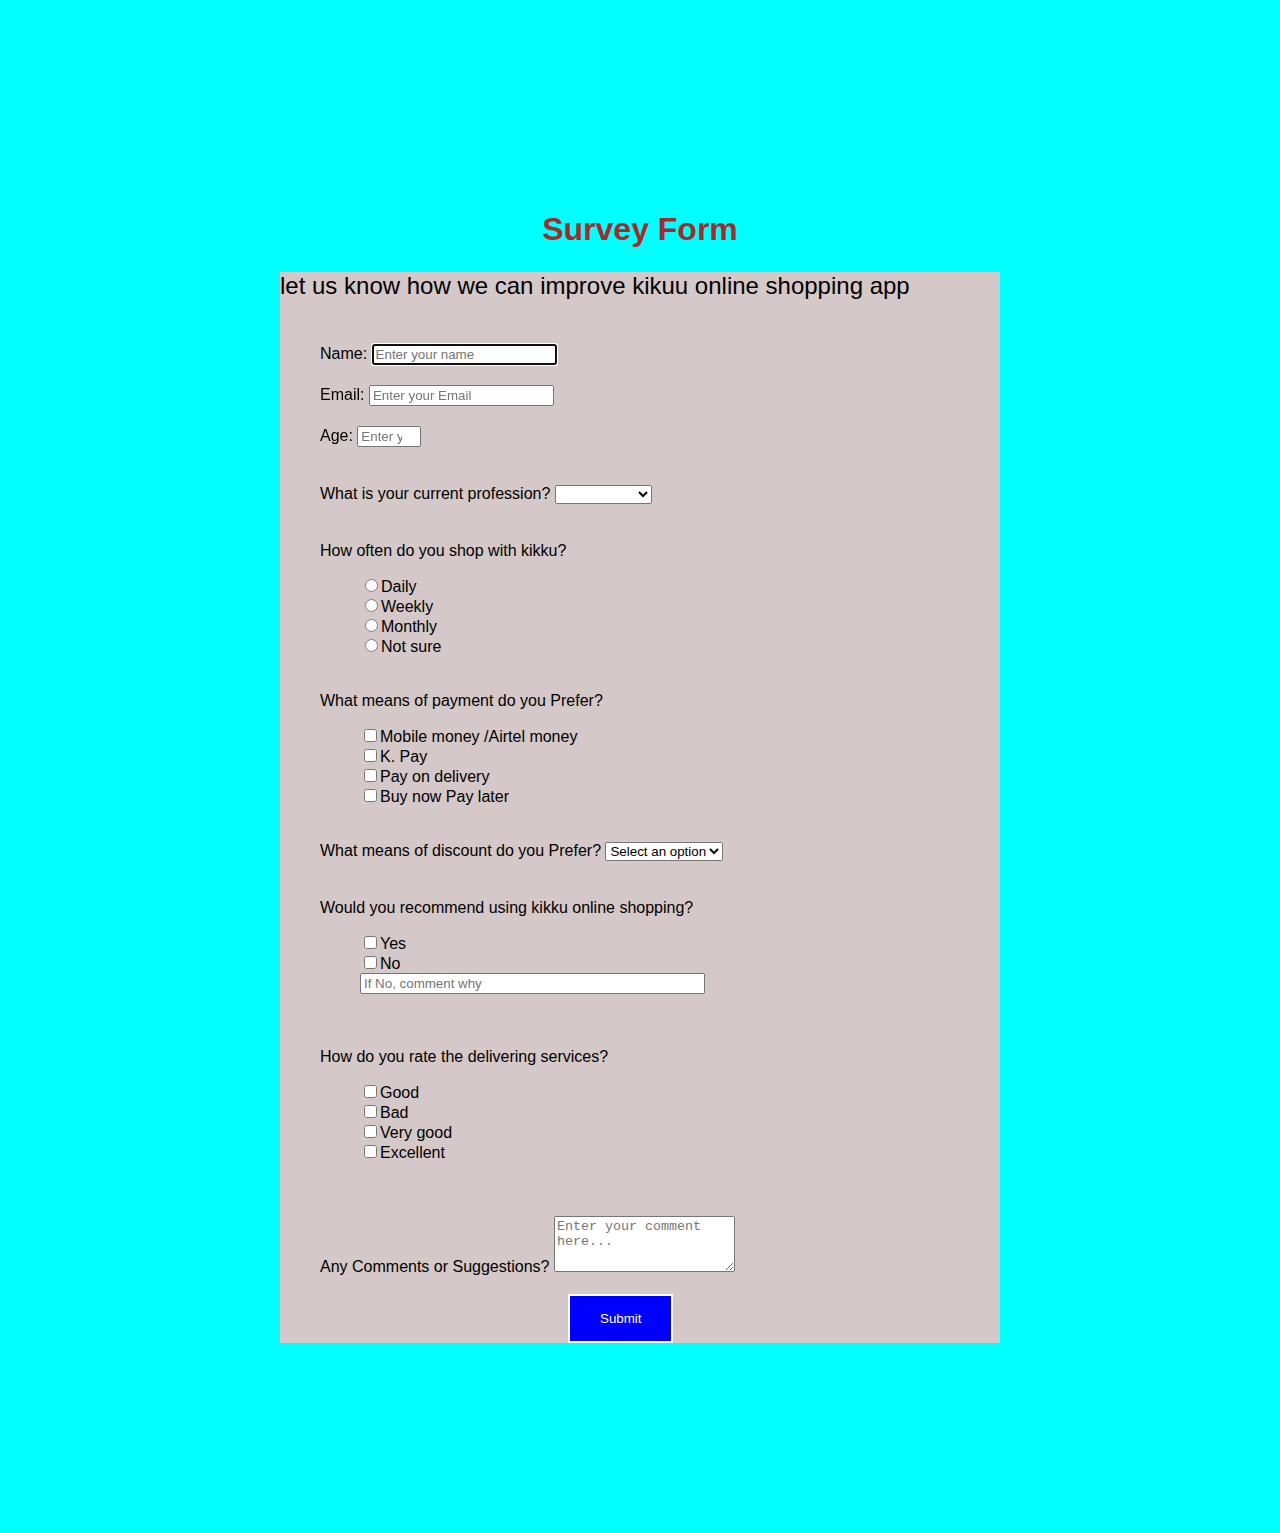
<file: FORM/survey1.html>
<!DOCTYPE html>
<html lang="en">
<head>

    <title>Survey Form</title>

    <link rel="stylesheet" href="survey.css"></head>

<body>
     
      <b><H1 id="title">Survey Form</H1></b>

      <div id="form-outer">
          <p id="Description">
              let us know how we can improve kikuu online shopping app
          </p>
          <form id="survey-form" action="#" method="POST">
                <div class="rowTab">
                        <div class="labels">
                          <label id="name-label" for="name"> Name: </label> <input autofocus="" type="text" name="name" id="name" class="input-field" placeholder="Enter your name" required="">

                      </div>
                </div>
                <div class="rowTab">
                        <div class="labels">
                          <label id="email-label" for="email"> Email: </label> <input type="email" name="email" id="email" class="input-field" required="" placeholder="Enter your Email">
                        </div>
                       
                      </div>
                      

                      <div class="rowTab">
                        <div class="labels">
                          <label id="number-label" for="number"> Age: </label> <input type="number"  name="number" min="1" max="120"  id="number" class="input-field" required="" placeholder="Enter your Age">
                        </div>
                        
                      </div>    

                      <div class="rowTab"><br>
                        <div class="labels">
                          <label for="profession">What is your current profession? </label>  <select name="occupation" id="dropdown" class="dropdown">
                            <option disabled="" selected="" value=""></option>
                            <option value="student">Student</option>
                            <option value="employed">Employed</option>
                            <option value="unemployed">Unemployed</option>
                          </select>
                        </div>
                    
                    </div>

<br>

                      <div class="rowTab">
                          <div class="labels">
                            <label for="userRating"> How often do you shop with kikku?</label>
                          </div>
                          <div class="rightTab">
                            <ul style="list-style: none;">
                              <li class="radio"><input type="radio" name="radio-buttons" value="1"  class="userRatings"><label>Daily</label></li>
                              <li class="radio"><input type="radio" name="radio-buttons" value="1"  class="userRatings"><label>Weekly</label></li>
                              <li class="radio"><input type="radio" name="radio-buttons" value="1"  class="userRatings"><label>Monthly</label></li>
                              <li class="radio"><input type="radio" name="radio-buttons" value="1"  class="userRatings"><label>Not sure</label></li>
                            </ul>
                          </div>
                        </div>

                        <div class="rowTab">
                            <div class="labels">
                              <label for="payment">What means of payment do you Prefer? </label>
                            </div>
                            <div class="rightTab">
                              <ul id="payment" style="list-style: none;">
                                <li class="checkbox"><label><input name="prefer" value="1" type="checkbox" class="userRatings">Mobile money /Airtel money</label></li>
                                <li class="checkbox"><input name="prefer" value="2" type="checkbox" class="userRatings">K. Pay</li>
                                <li class="checkbox"><label><input name="prefer" value="3" type="checkbox" class="userRatings">Pay on delivery</label></li>
                                <li class="checkbox"><label><input name="prefer" value="4" type="checkbox" class="userRatings">Buy now Pay later</label></li>
                              </ul>
                            </div>
                          </div>

                          <div class="rowTab">
                            <div class="labels">
                              <label for="most-like">What means of discount do you Prefer? </label> <select id="discount" name="discount" class="dropdown">
                                <option disabled="" selected="" value="">Select an option</option>
                                <option value="Free-shipping">Free shipping</option>
                                <option value="coupons">Coupons</option>
                                <option value="gifts">Gifts</option>
                              </select>
                            </div>
                            
                          </div>
                          <br>

                          <div class="rowTab">
                            <div class="labels">
                              <label for="recommend">Would you recommend using kikku online shopping?</label>  <ul id="recommend" style="list-style: none;">
                                <li class="checkbox"><label><input name="recommend" value="1" type="checkbox" class="userRatings">Yes</label></li>
                                <li class="checkbox"><label><input name="recommend" value="3" type="checkbox" class="userRatings">No</label></li> <input type="text" name="text"  id="recommend" class="input-field" required="" placeholder="If No, comment why" size="40"> 

                              </ul>
                            </div>
                           
                          </div>
                          <br>

                          <div class="rowTab">
                            <div class="labels">
                              <label for="recommend">How do you rate the delivering services?</label>
                            </div>
                            <div class="rightTab">
                              <ul id="delivery" style="list-style: none;">
                                <li class="checkbox"><label><input name="delivery" value="1" type="checkbox" class="userRatings">Good</label></li>
                                <li class="checkbox"><label><input name="delivery" value="3" type="checkbox" class="userRatings">Bad</label></li>
                                <li class="checkbox"><label><input name="delivery" value="3" type="checkbox" class="userRatings">Very good</label></li>
                                <li class="checkbox"><label><input name="delivery" value="3" type="checkbox" class="userRatings">Excellent</label></li>
                              </ul>
                            </div>
                          </div>
                          <br>

                          <div class="rowTab">
                            <div class="labels">
                              <label for="comments">Any Comments or Suggestions?</label> <textarea id="comments" class="input-field" style="height:50px;resize:vertical;" name="comment" placeholder="Enter your comment here..."></textarea>

                            </div>
                            
                          </div>
                          <br>

                          <button id="submit" type="submit">Submit</button>

 

                                       

                    </div>
            

                  </form>
            </div>
          
      </body>
      </html>
</file>
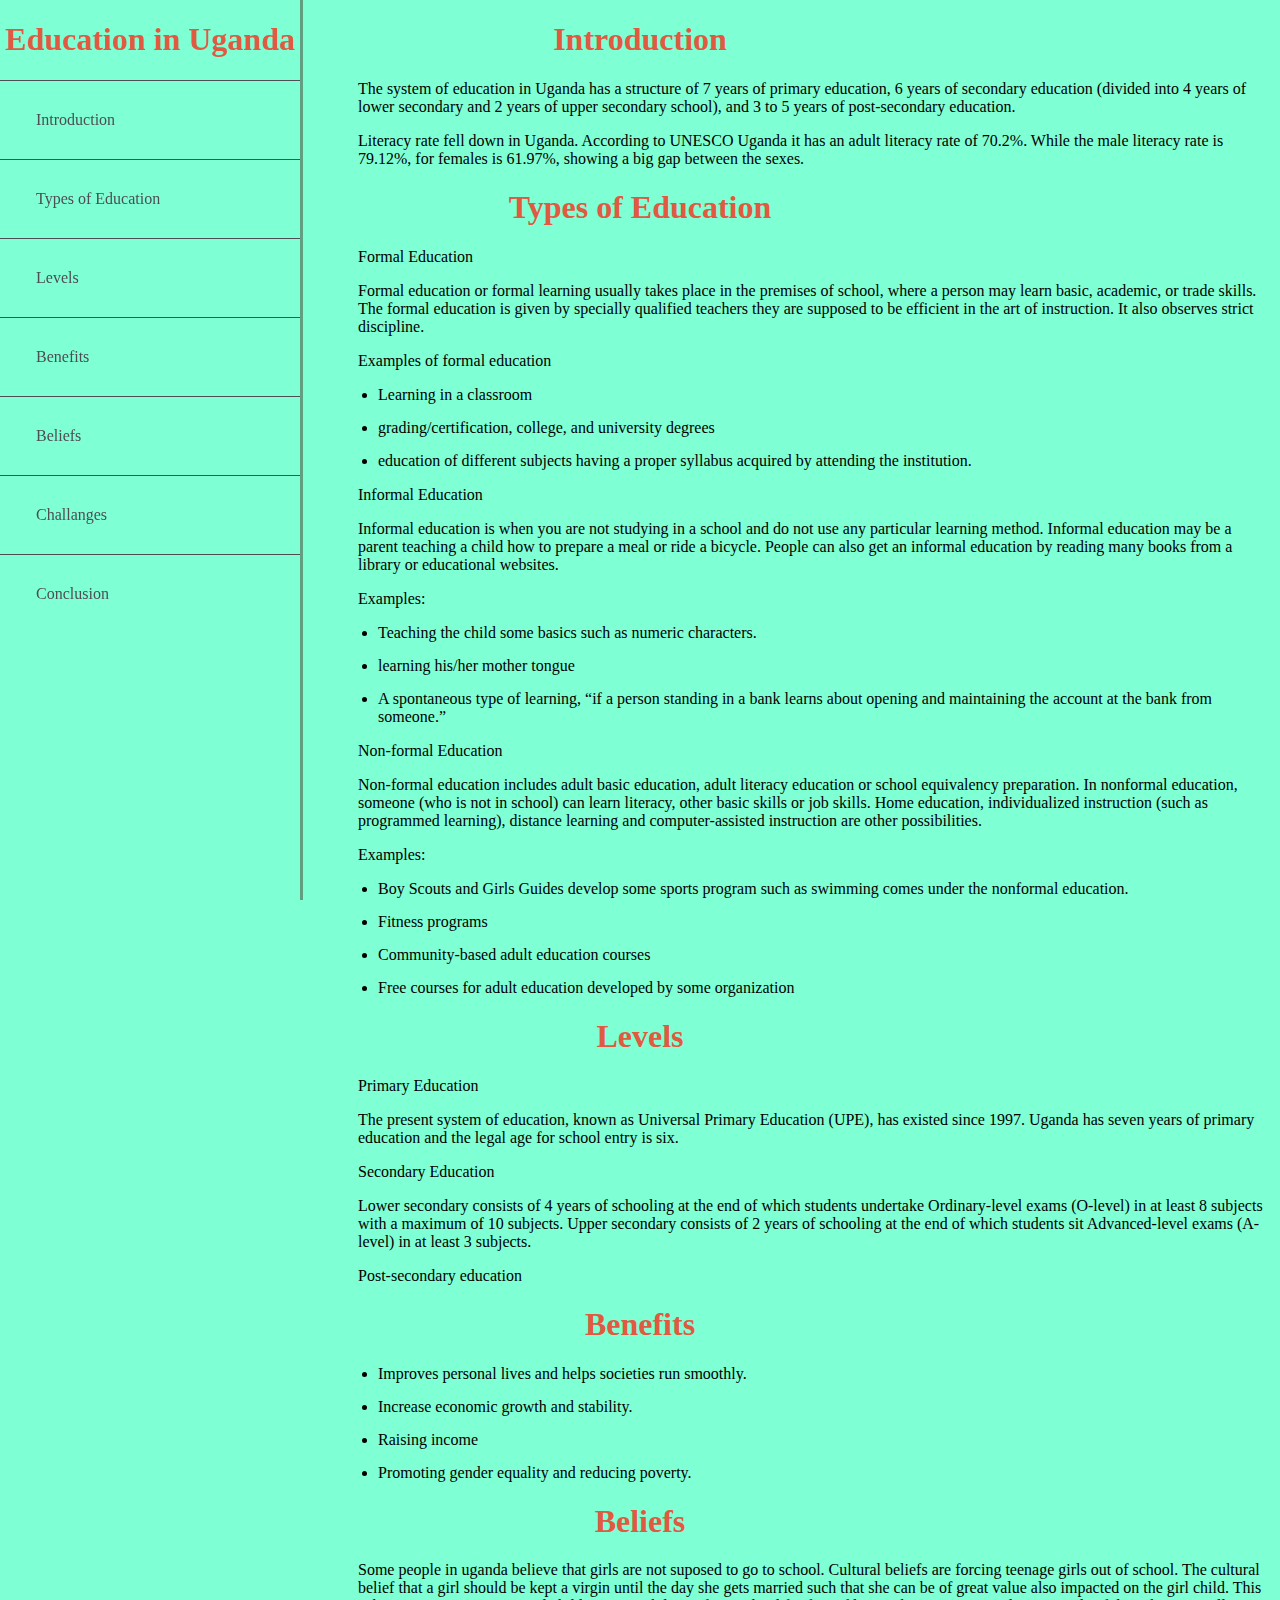
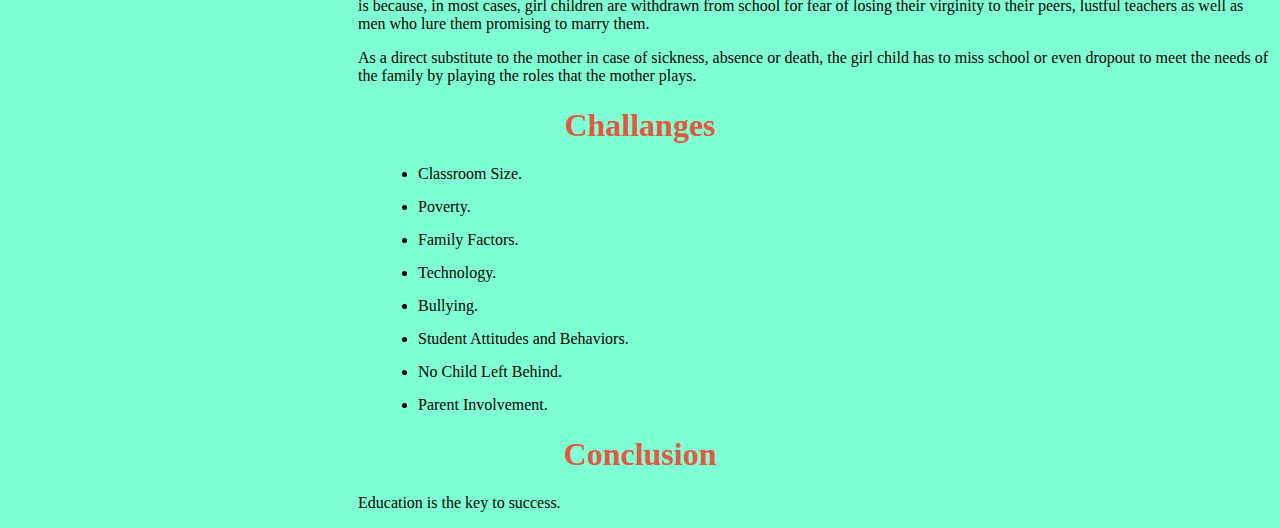
<file: TEENCODE/education.html>
<!DOCTYPE html>
<html lang="en">
<head>
    <meta charset="UTF-8">
    <meta name="viewport" content="width=device-width, initial-scale=1.0">
    <meta http-equiv="X-UA-Compatible" content="ie=edge">
    <link rel="stylesheet" href="educ.css">
    <title>Education</title>
</head>

<body>
    
    <nav id="navbar">
            <h1>Education in Uganda</h1>
            <ul>
              <a class="nav-link" href="#Introduction" rel="internal"><li>Introduction</li></a>
              <a class="nav-link" href="#Types_of_Education" rel="internal"><li>Types of Education</li></a>
              <a class="nav-link" href="#Levels" rel="internal"><li>Levels</li></a>
              <a class="nav-link" href="#Benefits" rel="internal"><li>Benefits</li></a>
              <a class="nav-link" href="#Beliefs" rel="internal"><li>Beliefs</li></a>
              <a class="nav-link" href="#Challanges" rel="internal"><li>Challanges</li></a>
              <a class="nav-link" href="#Conclusion" rel="internal"><li>Conclusion</li></a>
             
            </ul>
          </nav>
    <main id="main_doc">
        <section class="main-section" id="Introduction">
            <h1>Introduction</h1>
            <article>
                <p> The system of education in Uganda has a structure of 7 years of primary education, 
                    6 years of secondary education (divided into 4 years of lower secondary and 2 years of upper secondary school), and 3 to 5 years of post-secondary education.

                </p>
                <p>
                        Literacy rate fell down in Uganda. According to UNESCO Uganda it has an adult literacy rate of 70.2%. While the male literacy rate is 79.12%, for females is 61.97%, showing a big gap between the sexes.
                </p>

            </article>
           
        </section>
        <section class="main-section" id="Types_of_Education">
            <h1>Types of Education</h1>
                <article>
                    <p>Formal Education</p>
                     <p>Formal education or formal learning usually takes place in the premises of school, where a person may learn basic, academic, or trade skills.
                            The formal education is given by specially qualified teachers they are supposed to be efficient in the art of instruction. It also observes strict discipline. 
    
                    </p>
                    <p>Examples of formal education</p>
                    <li>Learning in a classroom</li>
                    <li>grading/certification, college,  and university degrees</li>
                    <li>education of different subjects having a proper syllabus acquired by attending the institution. </li>
                     <p> Informal Education</p>
                     <p> Informal education is when you are not studying in a school and do not use any particular learning method. 
                         Informal education may be a parent teaching a child how to prepare a meal or ride a bicycle. People can also get an informal education by reading many books from a library or educational websites.
                     </p>
                     <p> Examples:</p>
                     <li>Teaching the child some basics such as numeric characters.</li>
                     <li>learning his/her mother tongue</li> 
                     <li>A spontaneous type of learning, “if a person standing in a bank learns about opening and maintaining the account at the bank from someone.”</li> 
                     <p>Non-formal Education</p>
                     <p> Non-formal education includes adult basic education, adult literacy education or school equivalency preparation. In nonformal education, someone (who is not in school) can learn literacy, other basic skills or job skills. Home education, individualized instruction (such as programmed learning), distance learning and computer-assisted instruction are other possibilities. 

                     </p>
                     <p>Examples:</p>
                     <li> Boy Scouts and Girls Guides develop some sports program such as swimming comes under the nonformal education.</li>
                    <li>Fitness programs</li>
                    <li>Community-based adult education courses</li>
                    <li>Free courses for adult education developed by some organization</li>
                </article>
            </section>
            <section class="main-section" id="Levels">
                <h1>Levels</h1>
                <article>
                <p>Primary Education</p>
                <p> The present system of education, known as Universal Primary Education (UPE), has existed since 1997.
                    Uganda has seven years of primary education and the legal age for school entry is six.
                </p>
                <p>Secondary Education</p>
                <p> Lower secondary consists of 4 years of schooling at the end of which students undertake Ordinary-level exams (O-level) in at least 8 subjects with a maximum of 10 subjects. Upper secondary consists of 2 years of schooling at the end of which students sit Advanced-level exams (A-level) in at least 3 subjects.

                </p>
                <p> Post-secondary education</p>
                <p> 

                </p>
            </article>

            </section>
            <section class="main-section" id="Benefits">
                <h1>Benefits</h1>
                <article>
                <li>Improves personal lives and helps societies run smoothly.</li>
                <li>Increase economic growth and stability.</li>
                <li>Raising income</li>
                <li>Promoting gender equality and reducing poverty.</li>
            </article>
            </section>

            <section class="main-section" id="Beliefs">
                <h1>Beliefs</h1>
                <article>
                <p>Some people in uganda believe that girls are not suposed to go to school. Cultural beliefs are forcing teenage girls out of school.
                        The cultural belief that a girl should be kept a virgin until the day she gets married such that she can be of great value also impacted on the girl child. This is because, in most cases, girl  children are withdrawn from  school for fear of losing their virginity to their peers, lustful teachers as well as men who lure them promising to marry them.
                </p>
                <p> As a direct substitute to the mother in case of sickness, absence or  death,  the girl  child has to  miss  school  or even dropout to meet the needs of the family by playing the roles that the mother plays.</p>
            </article>
            </section>
            <section class="main-section" id="Challanges">
                <h1>Challanges</h1>
                <article>
                <ul>
                        <li>Classroom Size.</li>
                        <li>Poverty.</li> 
                        <li>Family Factors.</li>
                        <li>Technology.</li>
                        <li>Bullying.</li>
                        <li>Student Attitudes and Behaviors.</li>
                        <li>No Child Left Behind.</li>
                        <li>Parent Involvement.</li>
                </ul>
                </article>
            </section>
            <section class="main-section" id="Conclusion">
            <h1>Conclusion</h1>
            <article>
                <p> Education is the key to success.
                 </p>
            </article>

            
        </section>


    </main>
</body>
</html>
</file>
<file: FORM/survey.css>
body{
    display: block;
    margin: 90px;
    background-color: aqua;
    font-family: Raleway, Helvetica, sans-serif;
    min-width: 320px;
    padding: 100px;
    border: 20px;
    color: black
    
}

#Description{
    font-family: 'Gill Sans', 'Gill Sans MT', Calibri, 'Trebuchet MS', sans-serif;
    font-size: 24px;

}

.survey-form{
    background-color: aquamarine;
    text-align: center;   
}

#form-outer{
    background-color:rgb(212, 200, 200);
    color:black;
    margin-left: 10%;
    margin-right: 10%;

}

H1{
    color: brown;
    text-align: center;
    
}

div{
    border:20%

}
.rowTab{
    color: black;
   
    padding: 20px 20px 0px 40px
}

button{
    background-color: blue;
    color: white;
    padding: 15px 30px;
    border-color: initial;
    border-style: solid;
    float:none;
    align-items: flex-start;
    margin-left: 40%;
    text-align: center;
    cursor: default;
}
.submit{
    align-self: auto;
}
</file>
<file: TEENCODE/educ.css>
body{
    background-color:aquamarine;
}
h1{text-align:center;
    color: rgb(225, 89, 65);

    
}

#navbar{
    position:fixed;
    min-width:290px;
    top:0px;
    left:0px;
    width:300px;
    height:100%;
    border-right:solid;
    border-color:rgba(49, 16, 8, 0.4)
}
header{
    color:black;
    font-size: 30px;
    margin:10px;
    text-align:left;
    font-size:1.8em;
    font-weight:thin;
  }
  #main-doc header{
    text-align:left;
    margin:0px;
  }
  #navbar ul{
    height:88%;
    overflow-y:auto;
    overflow-x:hidden;
  }
  #navbar li{
    color: #4d4e53;
    border:1px solid;
    border-bottom-width:0px;
    padding:30px;
    padding-left:45px;
    list-style: none;
    position:relative;
   left:-50px;
    width:100%;
  
  }
  #navbar a{
    color: #4d4e53;
      text-decoration:none;
      cursor:pointer;
  }
  #main-doc{
    position: absolute;
    margin-left:310px;
    padding:20px;
    margin-bottom:110px;
  }
  section article{
    color:black;
     padding-top: 0px;
     padding-right: 0px;
     padding-bottom: 0px;
     padding-left: 350px;
      
    
}
  div.absolute {
    position: absolute;
    top: 80px;
    right: 0;
    width: 200px;
    height: 100px;
    border: 3px solid #73AD21
  }

  section li{
    margin:15px 0px 0px 20px;
}
  code{
    display:block;
      text-align: left;
    white-space: pre;
    position: relative;
      word-break: normal;
      word-wrap: normal;
      line-height: 2;
      background-color:#f7f7f7;
    padding:15px;
    margin:10px;
      border-radius:5px;
  }
  @media only screen and (max-width: 815px) {
      /* For mobile phones: */
    #navbar ul{
    border:1px solid;
      height:207px;
    }
      #navbar{
        background-color:white;
        position:absolute;
        top:0;
        padding:0;
        margin: 0;
        width:100%;
        max-height:275px;
        border:none;
        z-index:1;
        border-bottom:2px solid;
      }
    #main-doc{
      position: relative;
      margin-left:0px;
      margin-top:270px;
    }

   
  }
  @media only screen and (max-width: 400px) {
    #main-doc{
      margin-left:-10px;
    }
    code{
      margin-left:-20px;
      width:100%;
      padding:15px;
      padding-left:10px;
      padding-right:45px;
      min-width:233px;
    }
  }
</file>
